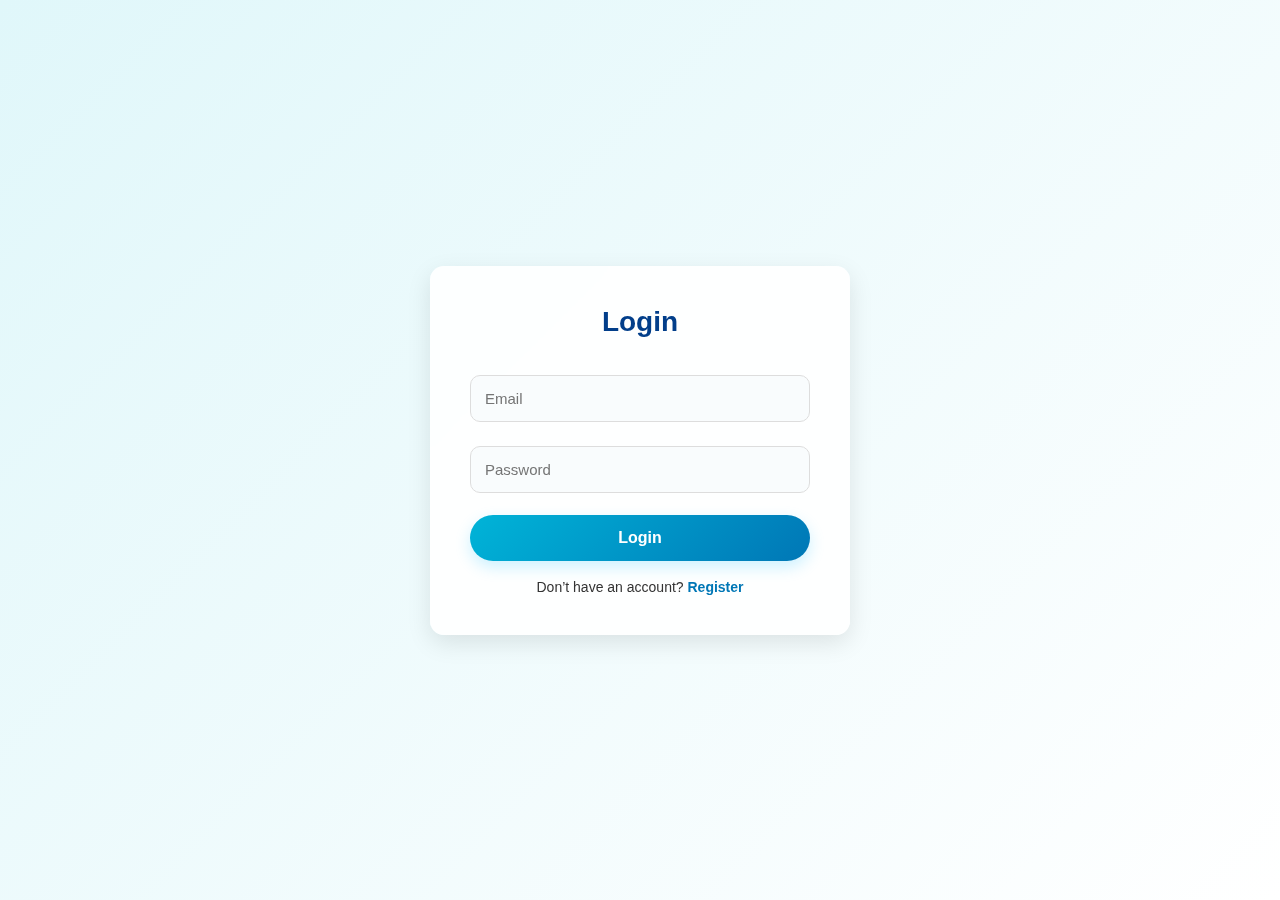
<file: login.html>
<!DOCTYPE html>
<html lang="en">
<head>
  <meta charset="UTF-8" />
  <meta name="viewport" content="width=device-width, initial-scale=1.0"/>
  <title>Login - ServiceFinder</title>
  <link rel="stylesheet" href="auth.css"/>
</head>
<body>
  <div class="auth-container">
    <h2>Login</h2>
    <form id="loginForm">
      <input type="email" placeholder="Email" required />
      <input type="password" placeholder="Password" required />
      <button type="submit">Login</button>
      <p>Don’t have an account? <a href="register.html">Register</a></p>
    </form>
  </div>
    <script src="index.js"></script>
</body>
</html>
</file>
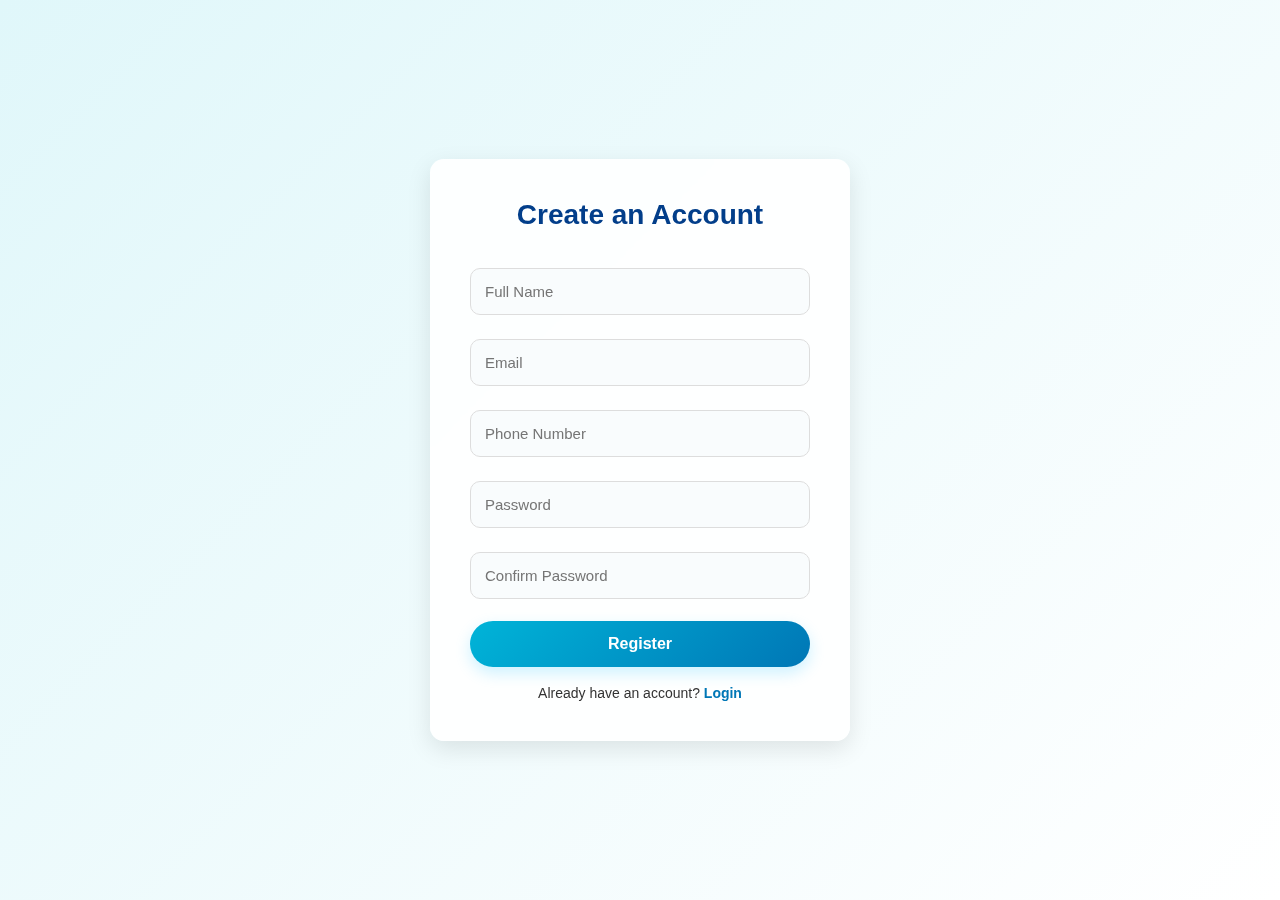
<file: register.html>
<!DOCTYPE html>
<html lang="en">
<head>
  <meta charset="UTF-8" />
  <meta name="viewport" content="width=device-width, initial-scale=1.0"/>
  <title>Register - ServiceFinder</title>
  <link rel="stylesheet" href="auth.css"/>
</head>
<body>
  <div class="auth-container">
    <h2>Create an Account</h2>
    <form id="registerForm">
      <input type="text" placeholder="Full Name" required />
      <input type="email" placeholder="Email" required />
      <input type="text" placeholder="Phone Number" required />
      <input type="password" placeholder="Password" required />
      <input type="password" placeholder="Confirm Password" required />
      <button type="submit">Register</button>
      <p>Already have an account? <a href="login.html">Login</a></p>
    </form>
  </div>
</body>
</html>
</file>
<file: auth.css>
/* Reset */
* {
  margin: 0;
  padding: 0;
  box-sizing: border-box;
}

body {
  font-family: 'Segoe UI', sans-serif;
  background: linear-gradient(135deg, #e0f7fa, #ffffff);
  display: flex;
  align-items: center;
  justify-content: center;
  height: 100vh;
}

/* Auth Container */
.auth-container {
  background: rgba(255, 255, 255, 0.9);
  backdrop-filter: blur(10px);
  padding: 40px;
  border-radius: 14px;
  box-shadow: 0 8px 24px rgba(0,0,0,0.1);
  width: 100%;
  max-width: 420px;
  text-align: center;
  animation: fadeInUp 0.8s ease-in-out;
}

.auth-container h2 {
  margin-bottom: 25px;
  font-size: 28px;
  font-weight: 700;
  color: #023e8a;
}

/* Input Fields */
.auth-container input {
  width: 100%;
  padding: 14px;
  margin: 12px 0;
  border: 1px solid #ddd;
  border-radius: 10px;
  background: #f9fcfd;
  font-size: 15px;
  outline: none;
  transition: all 0.3s ease;
}

.auth-container input:focus {
  border-color: #0077b6;
  box-shadow: 0 0 8px rgba(0,119,182,0.3);
}

/* Buttons */
.auth-container button {
  width: 100%;
  padding: 14px;
  margin-top: 10px;
  background: linear-gradient(135deg, #00b4d8, #0077b6);
  color: white;
  border: none;
  border-radius: 30px;
  font-size: 16px;
  font-weight: 600;
  cursor: pointer;
  transition: all 0.3s ease;
  box-shadow: 0 6px 16px rgba(0,183,255,0.2);
}

.auth-container button:hover {
  background: linear-gradient(135deg, #0096c7, #023e8a);
  transform: scale(1.05);
  box-shadow: 0 8px 20px rgba(0,119,182,0.3);
}

/* Extra Links */
.auth-container p {
  margin-top: 18px;
  font-size: 14px;
  color: #333;
}

.auth-container a {
  color: #0077b6;
  font-weight: 600;
  text-decoration: none;
}

.auth-container a:hover {
  text-decoration: underline;
}

/* Animation */
@keyframes fadeInUp {
  from {
    transform: translateY(40px);
    opacity: 0;
  }
  to {
    transform: translateY(0px);
    opacity: 1;
  }
}
/* Profile container */
.profile-container {
  max-width: 400px;
  width: 100%;
  background: #fff;
  padding: 30px 25px;
  border-radius: 16px;
  box-shadow: 0 6px 20px rgba(0, 0, 0, 0.1);
  text-align: center;
}

/* Heading */
.profile-container h2 {
  font-size: 1.8rem;
  margin-bottom: 20px;
  color: #00796b; /* teal tone */
}

/* Profile card */
.profile-card {
  background: #f9f9f9;
  border-radius: 12px;
  padding: 20px;
  margin-bottom: 25px;
  box-shadow: inset 0 2px 6px rgba(0, 0, 0, 0.05);
  text-align: left;
}

.profile-card p {
  font-size: 1rem;
  margin: 10px 0;
}

.profile-card strong {
  color: #00796b;
}

/* Logout button */
#logoutBtn {
  background: #00796b;
  color: #fff;
  font-size: 1rem;
  padding: 12px 20px;
  border: none;
  border-radius: 12px;
  cursor: pointer;
  transition: all 0.3s ease;
}

#logoutBtn:hover {
  background: #004d40;
  transform: translateY(-2px);
  box-shadow: 0 4px 12px rgba(0,0,0,0.2);
}

/* Responsive */
@media (max-width: 480px) {
  .profile-container {
    padding: 20px 15px;
  }

  .profile-container h2 {
    font-size: 1.5rem;
  }

  .profile-card p {
    font-size: 0.95rem;
  }

  #logoutBtn {
    width: 100%;
  }
}
/* Back to Home button */
.home-btn {
  display: inline-block;
  margin-top: 15px;
  background: #00796b;
  color: #fff;
  font-size: 1rem;
  padding: 12px 20px;
  border-radius: 12px;
  text-decoration: none;
  transition: all 0.3s ease;
}

.home-btn:hover {
  background: #00796b;
  transform: translateY(-2px);
  box-shadow: 0 4px 12px rgba(0,0,0,0.2);
}
.profile-pic-container {
  text-align: center;
  margin-bottom: 20px;
}

.profile-pic-container img {
  width: 120px;
  height: 120px;
  border-radius: 50%;
  object-fit: cover;
  border: 3px solid #00796b;
  margin-bottom: 10px;
}

#uploadPic {
  display: block;
  margin: 0 auto;
}
</file>
